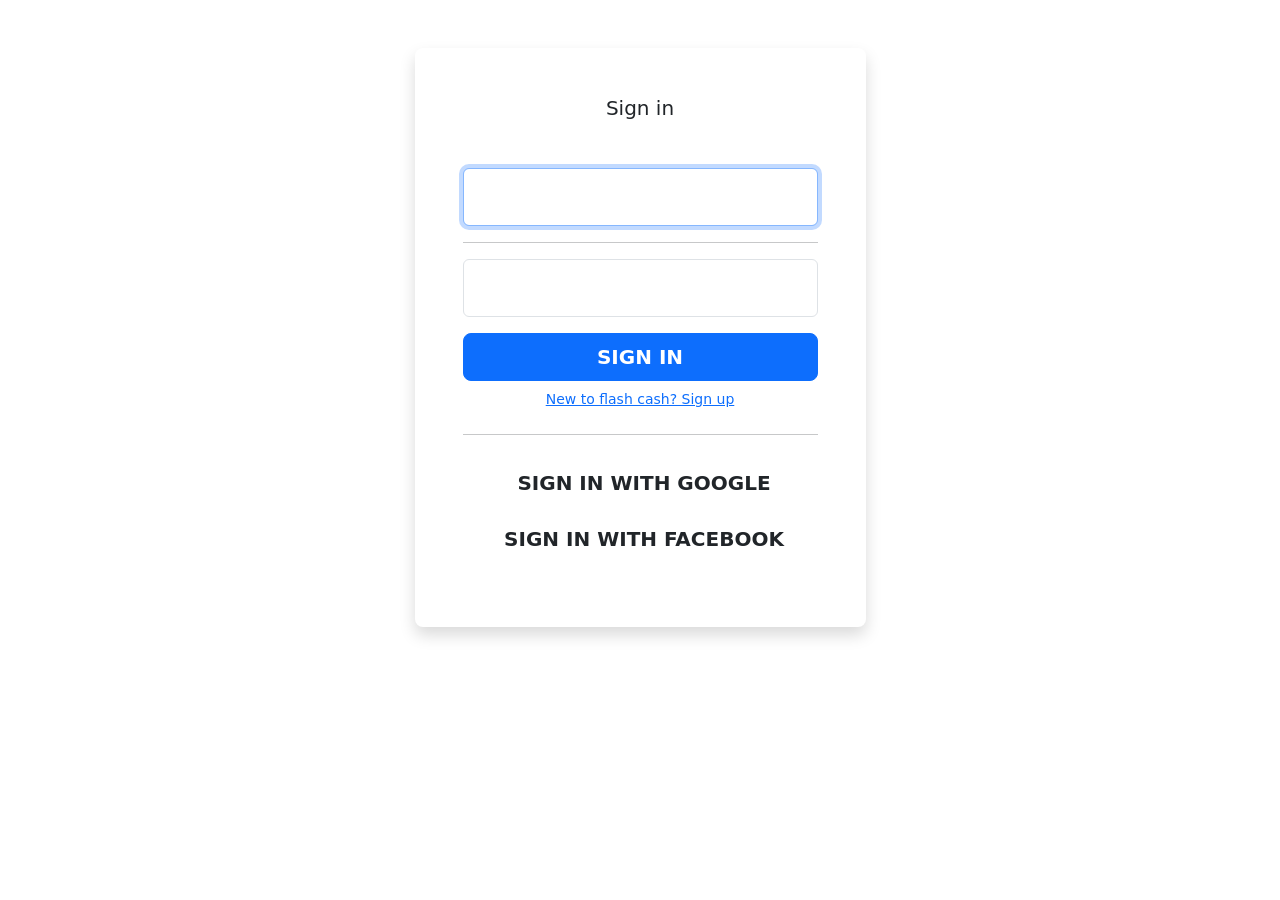
<file: src/main/resources/templates/signin.html>
</html>
<html xmlns:th="http://www.thymeleaf.org">

<head>
    <meta charset="utf-8">
    <meta name="viewport" content="width=device-width, initial-scale=1">
    <meta name="description" content="">
    <meta name="author" content="Mark Otto, Jacob Thornton, and Bootstrap contributors">
    <meta name="generator" content="Hugo 0.82.0">
    <title>Register form</title>
    <link th:href="@{/css/index.css}" rel="stylesheet">
    <link href="https://cdn.jsdelivr.net/npm/bootstrap@5.3.0/dist/css/bootstrap.min.css" rel="stylesheet">
</head>

<body class="signup-form">
<div class="container">
    <div class="row">
        <div class="col-lg-9 col-xl-5 mx-auto">
            <div class="card flex-row my-5 border-0 shadow rounded-3 overflow-hidden">

                <div class="card-body p-4 p-sm-5">
                    <div class="logo-card">
                        <img class="logo" th:src="@{/images/logo.png}" alt="" />
                    </div>
                    <h4 class="card-title text-center mb-5 fw-light fs-5">Sign in</h4>

                    <form th:action="@{/signin}" method="post" class="form-signin">

                        <div class="form-floating mb-3">
                            <input type="email" name="email" class="form-control" placeholder="E-mail" required autofocus/>
                        </div>

                        <hr>

                        <div class="form-floating mb-3">
                            <input type="password" name="password" class="form-control" placeholder="Password" required/>
                        </div>

                        <div class="d-grid mb-2">
                            <button class="btn btn-lg btn-primary btn-login fw-bold text-uppercase" type="submit">
                                Sign in
                            </button>
                        </div>

                        <a class="d-block text-center mt-2 small" href="/flashcash/signup">New to flash cash? Sign up</a>

                        <hr class="my-4">

                        <div class="d-grid mb-2">
                            <button class="btn btn-lg btn-google btn-login fw-bold text-uppercase" type="submit">
                                <i class="fab fa-google me-2"></i> Sign in with Google
                            </button>
                        </div>

                        <div class="d-grid">
                            <button class="btn btn-lg btn-facebook btn-login fw-bold text-uppercase" type="submit">
                                <i class="fab fa-facebook-f me-2"></i> Sign in with Facebook
                            </button>
                        </div>

                    </form>
                </div>
            </div>
        </div>
    </div>
</div>

<script>
    // Dynamisme client
    document.querySelector('.form-signin').addEventListener('submit', function(e) {
        const email = document.querySelector('input[type="email"]').value;
        if (!email.includes('@')) {
            alert('Veuillez saisir un email valide');
            e.preventDefault(); // Empêche l'envoi si l'email est faux
        }
    });
</script>

</body>
</html>
</file>
